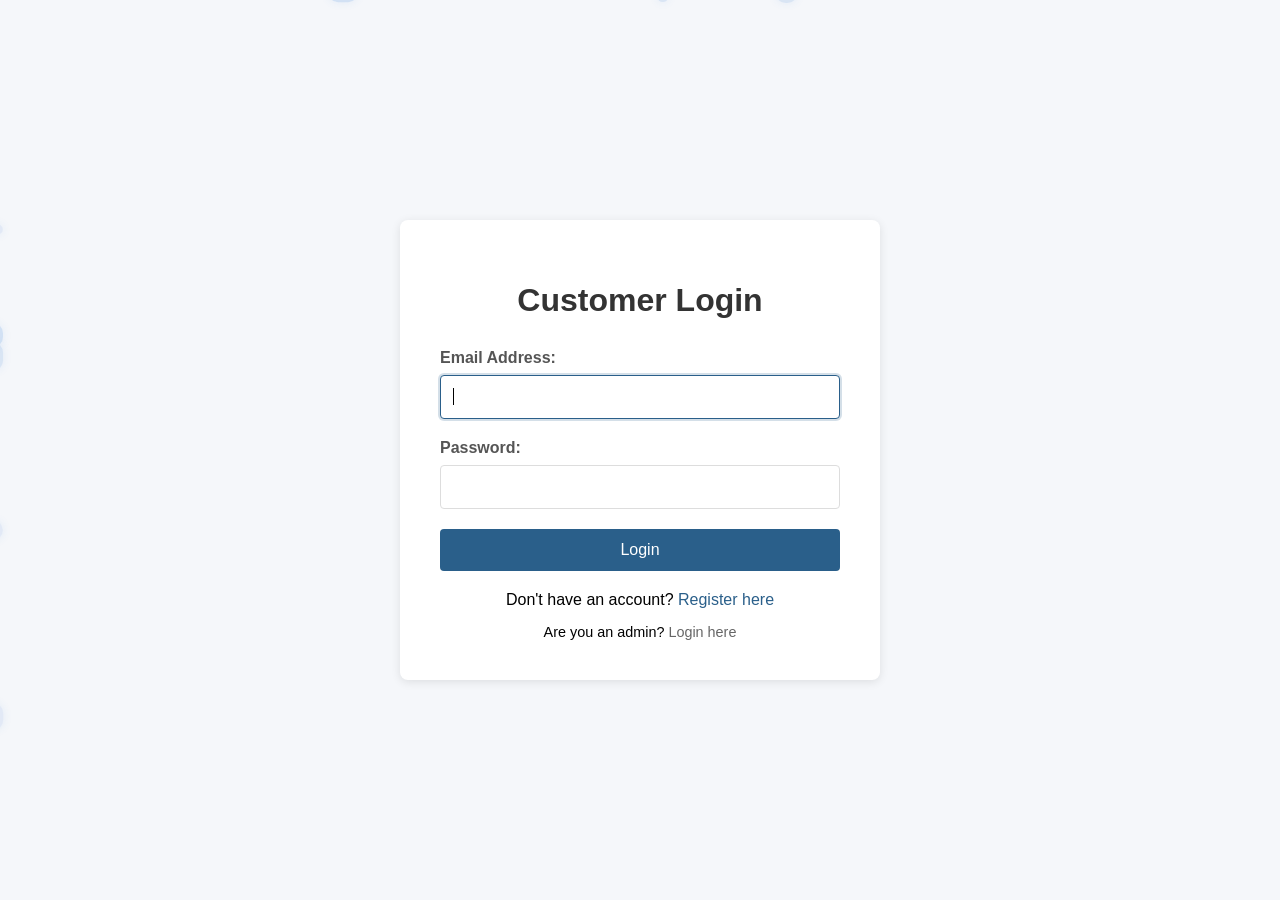
<file: account.html>
<!DOCTYPE html>
<html lang="en">
<head>
  <meta charset="UTF-8">
  <meta name="viewport" content="width=device-width, initial-scale=1.0">
  <title>My Account - Damodar Traders</title>
  <link rel="stylesheet" href="https://cdnjs.cloudflare.com/ajax/libs/font-awesome/5.15.4/css/all.min.css">
  <link rel="stylesheet" href="style1.css">
  <style>
    .account-container {
      max-width: 800px;
      margin: 50px auto;
      padding: 20px;
      background: #fff;
      border-radius: 8px;
      box-shadow: 0 0 10px rgba(0,0,0,0.1);
    }
    .account-header {
      display: flex;
      justify-content: space-between;
      align-items: center;
      margin-bottom: 20px;
      padding-bottom: 10px;
      border-bottom: 1px solid #eee;
    }
    .account-tabs {
      display: flex;
      margin-bottom: 20px;
      border-bottom: 1px solid #eee;
    }
    .account-tab {
      padding: 10px 20px;
      background: none;
      border: none;
      border-bottom: 3px solid transparent;
      cursor: pointer;
      font-size: 1rem;
      color: #666;
    }
    .account-tab.active {
      border-bottom-color: #2a5f8a;
      color: #2a5f8a;
      font-weight: 500;
    }
    .account-content {
      padding: 20px 0;
    }
    .account-details {
      margin-bottom: 30px;
    }
    .account-details h3 {
      margin-bottom: 15px;
      color: #333;
    }
    .detail-row {
      display: flex;
      margin-bottom: 10px;
      padding: 10px;
      background: #f9f9f9;
      border-radius: 4px;
    }
    .detail-label {
      width: 150px;
      font-weight: 500;
    }
    .detail-value {
      flex: 1;
    }
    .logout-btn {
      padding: 8px 15px;
      background: #e74c3c;
      color: white;
      border: none;
      border-radius: 4px;
      cursor: pointer;
    }
    .logout-btn:hover {
      background: #c0392b;
    }
    .edit-btn {
      padding: 8px 15px;
      background: #2a5f8a;
      color: white;
      border: none;
      border-radius: 4px;
      cursor: pointer;
      margin-left: 10px;
    }
    .edit-btn:hover {
      background: #1d4567;
    }
    .inquiry-list {
      margin-top: 20px;
    }
    .inquiry-item {
      border: 1px solid #eee;
      border-radius: 4px;
      padding: 15px;
      margin-bottom: 15px;
      background: #f9f9f9;
    }
    .inquiry-header {
      display: flex;
      justify-content: space-between;
      margin-bottom: 10px;
    }
    .inquiry-date {
      color: #666;
      font-size: 0.9rem;
    }
    .inquiry-subject {
      font-weight: 500;
      color: #2a5f8a;
    }
    .inquiry-status {
      display: inline-block;
      padding: 3px 8px;
      border-radius: 12px;
      font-size: 0.8rem;
      font-weight: 500;
    }
    .status-new {
      background: #ffebee;
      color: #c62828;
    }
    .status-pending {
      background: #fff3e0;
      color: #ef6c00;
    }
    .status-completed {
      background: #e8f5e9;
      color: #2e7d32;
    }
    .no-inquiries {
      text-align: center;
      padding: 40px;
      color: #666;
    }
    .edit-form {
      display: none;
      margin-top: 20px;
      padding: 20px;
      background: #f9f9f9;
      border-radius: 4px;
    }
    .form-group {
      margin-bottom: 15px;
    }
    .form-group label {
      display: block;
      margin-bottom: 5px;
      font-weight: 500;
    }
    .form-group input {
      width: 100%;
      padding: 8px;
      border: 1px solid #ddd;
      border-radius: 4px;
    }
    .form-actions {
      display: flex;
      gap: 10px;
      margin-top: 20px;
    }
  </style>
</head>
<body>
  <!-- Navigation -->
  <nav>
    <a href="index.html">
      <img src="./Create_a_logo_concep-removebg-preview.png" alt="Damodar Traders Logo">
    </a>
    
    <button class="mobile-menu-btn" id="mobileMenuBtn">
      <i class="fas fa-bars"></i>
    </button>
    
    <div class="nav-overlay" id="navOverlay"></div>
    
    <ul id="navMenu">
      <li><a href="index.html">Home</a></li>
      <li class="nav-product">
        <a href="categories.html">Product</a>
        <svg width="24" height="24" viewBox="0 0 24 24" fill="none" xmlns="http://www.w3.org/2000/svg">
          <path
            d="M18.2197 8.546L12.2531 14.5126C12.1555 14.6102 11.9972 14.6102 11.8996 14.5126L6.02767 8.64067C5.73477 8.34778 5.2599 8.34778 4.96701 8.64067C4.67411 8.93357 4.67411 9.40844 4.96701 9.70133L10.8389 15.5732C11.5223 16.2566 12.6304 16.2566 13.3138 15.5732L19.2803 9.60666C19.5732 9.31377 19.5732 8.8389 19.2803 8.546C18.9874 8.25311 18.5126 8.25311 18.2197 8.546Z"
            fill="currentColor"></path>
        </svg>
        <div class="product-dropdown">
          <a href="categories.html">All Categories</a>
          <a href="products.html?category=pipes">Pipes</a>
          <a href="products.html?category=fittings">Fittings</a>
          <a href="products.html?category=valves">Valves</a>
          <a href="products.html?category=other">Other Products</a>
        </div>
      </li>
      <li><a href="about.html">About Us</a></li>
      <li><a href="contact.html">Contact us</a></li>
      <li><a href="account.html" id="accountLink">My Account</a></li>
    </ul>
    
    <div class="btn">
      <button class="btn1" onclick="window.location.href='index.html'">Home</button>
    </div>
  </nav>

  <hr class="line">

  <div class="account-container">
    <div class="account-header">
      <h2>My Account</h2>
      <button class="logout-btn" id="logoutBtn">Logout</button>
    </div>
    
    <div class="account-tabs">
      <button class="account-tab active" onclick="showAccountTab('profile')">Profile</button>
      <button class="account-tab" onclick="showAccountTab('inquiries')">My Inquiries</button>
    </div>
    
    <div class="account-content">
      <!-- Profile Tab -->
      <div id="profileTab" class="account-tab-content">
        <div class="account-details">
          <h3>Personal Information</h3>
          <div class="detail-row">
            <div class="detail-label">Name:</div>
            <div class="detail-value" id="userName"></div>
            <button class="edit-btn" onclick="toggleEditForm()">Edit</button>
          </div>
          <div class="detail-row">
            <div class="detail-label">Email:</div>
            <div class="detail-value" id="userEmail"></div>
          </div>
          <div class="detail-row">
            <div class="detail-label">Phone:</div>
            <div class="detail-value" id="userPhone"></div>
          </div>
          <div class="detail-row">
            <div class="detail-label">Account Created:</div>
            <div class="detail-value" id="userCreated"></div>
          </div>
        </div>
        
        <!-- Edit Form -->
        <div id="editForm" class="edit-form">
          <h3>Edit Profile</h3>
          <form id="profileForm">
            <div class="form-group">
              <label for="editName">Name:</label>
              <input type="text" id="editName" name="name" required>
            </div>
            <div class="form-group">
              <label for="editPhone">Phone:</label>
              <input type="tel" id="editPhone" name="phone">
            </div>
            <div class="form-group">
              <label for="editPassword">New Password (leave blank to keep current):</label>
              <input type="password" id="editPassword" name="password">
            </div>
            <div class="form-actions">
              <button type="submit" class="edit-btn">Save Changes</button>
              <button type="button" class="logout-btn" onclick="toggleEditForm()">Cancel</button>
            </div>
          </form>
        </div>
      </div>
      
      <!-- Inquiries Tab -->
      <div id="inquiriesTab" class="account-tab-content" style="display: none;">
        <h3>My Inquiries</h3>
        <div id="inquiriesList" class="inquiry-list">
          <!-- Inquiries will be loaded here -->
        </div>
      </div>
    </div>
  </div>

  <script>
    const API_BASE_URL = 'https://dttt-5.onrender.com/api';
    
    // Mobile menu toggle
    const mobileMenuBtn = document.getElementById('mobileMenuBtn');
    const navMenu = document.getElementById('navMenu');
    const navOverlay = document.getElementById('navOverlay');

    mobileMenuBtn.addEventListener('click', () => {
      navMenu.classList.toggle('active');
      navOverlay.classList.toggle('active');
    });

    navOverlay.addEventListener('click', () => {
      navMenu.classList.remove('active');
      navOverlay.classList.remove('active');
    });

    // Toggle product dropdown on mobile
    const navProducts = document.querySelectorAll('.nav-product');
    navProducts.forEach(item => {
      item.addEventListener('click', (e) => {
        if (window.innerWidth <= 768) {
          e.preventDefault();
          item.classList.toggle('active');
        }
      });
    });

    // Tab switching
    function showAccountTab(tabName) {
      // Hide all tabs
      document.getElementById('profileTab').style.display = 'none';
      document.getElementById('inquiriesTab').style.display = 'none';
      
      // Show selected tab
      document.getElementById(tabName + 'Tab').style.display = 'block';
      
      // Update active tab button
      document.querySelectorAll('.account-tab').forEach(tab => {
        tab.classList.remove('active');
      });
      event.target.classList.add('active');
      
      // Load data for selected tab
      if (tabName === 'inquiries') {
        loadUserInquiries();
      }
    }

    // Toggle edit form
    function toggleEditForm() {
      const editForm = document.getElementById('editForm');
      editForm.style.display = editForm.style.display === 'none' ? 'block' : 'none';
    }

    // Load user profile
    async function loadUserProfile() {
      try {
        const response = await fetch(`${API_BASE_URL}/auth/status`);
        const data = await response.json();
        
        if (!data.authenticated) {
          window.location.href = 'login.html?type=user&redirect=account.html';
          return;
        }
        
        // Display user info
        document.getElementById('userName').textContent = data.user.name;
        document.getElementById('userEmail').textContent = data.user.email;
        document.getElementById('editName').value = data.user.name;
        
        // Fetch additional user details
        const userResponse = await fetch(`${API_BASE_URL}/users/${data.user.id}`, {
          credentials: 'include'
        });
        
        if (userResponse.ok) {
          const userData = await userResponse.json();
          document.getElementById('userPhone').textContent = userData.phone || 'Not provided';
          document.getElementById('editPhone').value = userData.phone || '';
          
          if (userData.createdAt) {
            const date = new Date(userData.createdAt);
            document.getElementById('userCreated').textContent = date.toLocaleDateString('en-US', {
              year: 'numeric',
              month: 'long',
              day: 'numeric'
            });
          }
        }
      } catch (err) {
        console.error('Error loading account:', err);
        window.location.href = 'login.html?type=user&redirect=account.html';
      }
    }

    // Load user inquiries
    async function loadUserInquiries() {
      try {
        const response = await fetch(`${API_BASE_URL}/user/inquiries`, {
          credentials: 'include'
        });
        
        if (!response.ok) {
          throw new Error('Failed to load inquiries');
        }
        
        const inquiries = await response.json();
        displayUserInquiries(inquiries);
      } catch (err) {
        console.error('Error loading inquiries:', err);
        const inquiriesList = document.getElementById('inquiriesList');
        inquiriesList.innerHTML = '<div class="no-inquiries">Unable to load inquiries. Please try again later.</div>';
      }
    }

    // Display user inquiries
    function displayUserInquiries(inquiries) {
      const container = document.getElementById('inquiriesList');
      
      if (inquiries.length === 0) {
        container.innerHTML = '<div class="no-inquiries">You haven\'t submitted any inquiries yet.</div>';
        return;
      }
      
      container.innerHTML = '';
      
      inquiries.forEach(inquiry => {
        const inquiryItem = document.createElement('div');
        inquiryItem.className = 'inquiry-item';
        
        const date = new Date(inquiry.createdAt).toLocaleDateString('en-US', {
          year: 'numeric',
          month: 'short',
          day: 'numeric',
          hour: '2-digit',
          minute: '2-digit'
        });
        
        const statusClass = `status-${inquiry.status}`;
        const statusText = inquiry.status.charAt(0).toUpperCase() + inquiry.status.slice(1);
        
        inquiryItem.innerHTML = `
          <div class="inquiry-header">
            <div>
              <div class="inquiry-subject">${getSubjectLabel(inquiry.subject)}</div>
              <div class="inquiry-date">${date}</div>
            </div>
            <span class="inquiry-status ${statusClass}">${statusText}</span>
          </div>
          <p>${inquiry.message}</p>
          ${inquiry.reply ? `<div style="margin-top: 10px; padding: 10px; background: #e8f5e9; border-radius: 4px;">
            <strong>Our Response:</strong> ${inquiry.reply}
          </div>` : ''}
        `;
        
        container.appendChild(inquiryItem);
      });
    }

    // Update profile
    document.getElementById('profileForm').addEventListener('submit', async (e) => {
      e.preventDefault();
      
      try {
        const response = await fetch(`${API_BASE_URL}/auth/status`);
        const data = await response.json();
        
        if (!data.authenticated) {
          window.location.href = 'login.html?type=user&redirect=account.html';
          return;
        }
        
        const updateData = {
          name: document.getElementById('editName').value,
          phone: document.getElementById('editPhone').value
        };
        
        const password = document.getElementById('editPassword').value;
        if (password) {
          updateData.password = password;
        }
        
        const updateResponse = await fetch(`${API_BASE_URL}/users/${data.user.id}`, {
          method: 'PUT',
          headers: {
            'Content-Type': 'application/json'
          },
          body: JSON.stringify(updateData),
          credentials: 'include'
        });
        
        if (!updateResponse.ok) {
          throw new Error('Failed to update profile');
        }
        
        alert('Profile updated successfully!');
        toggleEditForm();
        loadUserProfile();
        
      } catch (err) {
        console.error('Error updating profile:', err);
        alert('Error updating profile: ' + err.message);
      }
    });

    // Logout
    document.getElementById('logoutBtn').addEventListener('click', async () => {
      try {
        const response = await fetch(`${API_BASE_URL}/auth/logout`, {
          method: 'POST',
          credentials: 'include'
        });
        
        if (response.ok) {
          window.location.href = 'index.html';
        } else {
          throw new Error('Logout failed');
        }
      } catch (err) {
        console.error('Logout failed:', err);
        alert('Logout failed: ' + err.message);
      }
    });

    // Helper function to get subject label
    function getSubjectLabel(subject) {
      const subjects = {
        'product_inquiry': 'Product Inquiry',
        'quote_request': 'Quote Request',
        'technical_support': 'Technical Support',
        'general_question': 'General Question',
        'complaint': 'Complaint',
        'other': 'Other'
      };
      return subjects[subject] || subject;
    }

    // Initialize
    document.addEventListener('DOMContentLoaded', loadUserProfile);
  </script>
</body>

</html>
</file>
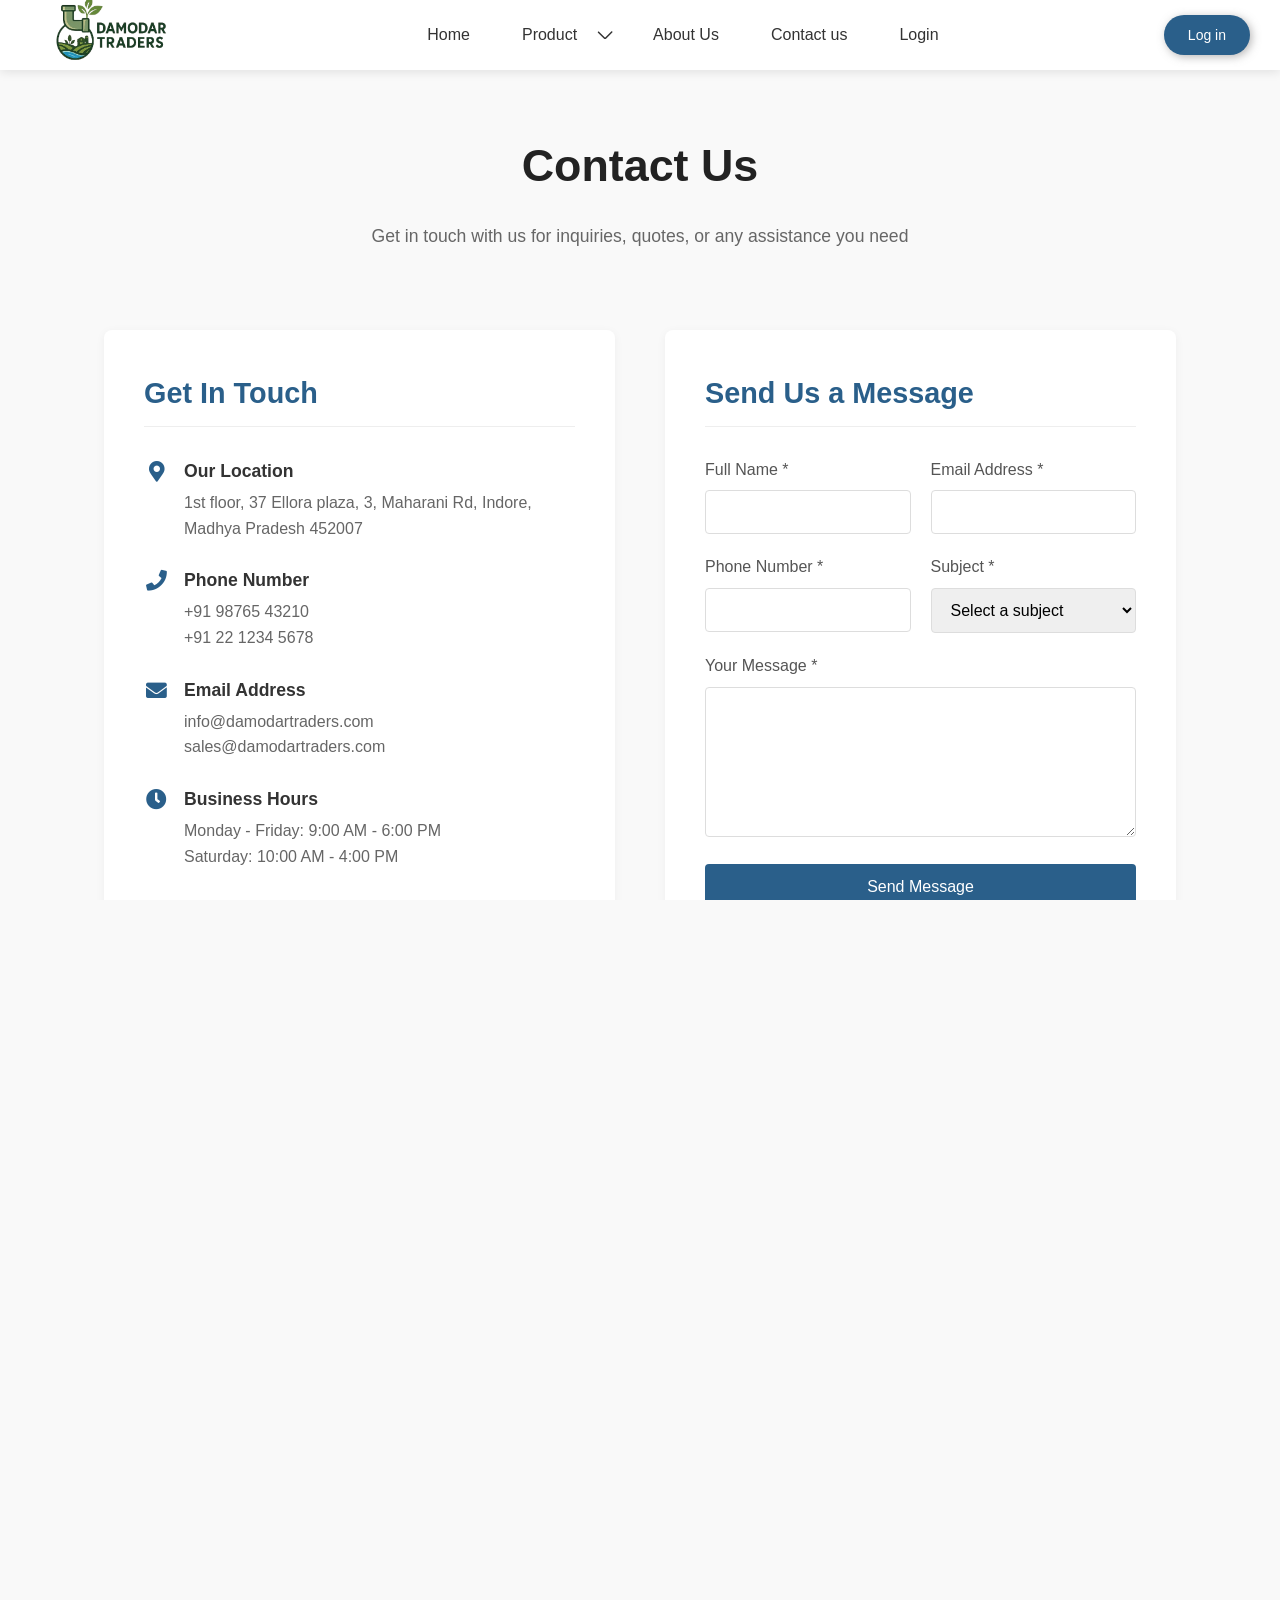
<file: contact.html>
<!DOCTYPE html>
<html lang="en">
<head>
  <meta charset="UTF-8">
  <meta name="viewport" content="width=device-width, initial-scale=1.0">
  <title>Contact Us - Damodar Traders</title>
  <link rel="stylesheet" href="https://cdnjs.cloudflare.com/ajax/libs/font-awesome/5.15.4/css/all.min.css">
  <link rel="stylesheet" href="style1.css">
  <style>
    * {
      margin: 0;
      padding: 0;
      box-sizing: border-box;
    }
    
    body {
      font-family: 'Segoe UI', Tahoma, Geneva, Verdana, sans-serif;
      line-height: 1.6;
      color: #333;
      background-color: #f9f9f9;
    }
    
    .main {
      padding: 0 5%;
      max-width: 1200px;
      margin: 0 auto;
    }
    
    .contact-hero {
      text-align: center;
      padding: 60px 0 40px;
    }
    
    .contact-hero h1 {
      font-size: 2.8rem;
      margin-bottom: 20px;
      color: #222;
    }
    
    .contact-hero p {
      color: #666;
      max-width: 700px;
      margin: 0 auto;
      font-size: 1.1rem;
    }
    
    .contact-container {
      display: grid;
      grid-template-columns: 1fr 1fr;
      gap: 50px;
      padding: 40px 0;
    }
    
    .contact-info {
      background: white;
      padding: 40px;
      border-radius: 8px;
      box-shadow: 0 2px 10px rgba(0,0,0,0.05);
    }
    
    .contact-info h2 {
      font-size: 1.8rem;
      color: #2a5f8a;
      margin-bottom: 30px;
      padding-bottom: 10px;
      border-bottom: 1px solid #eee;
    }
    
    .contact-details {
      margin-bottom: 40px;
    }
    
    .contact-item {
      display: flex;
      align-items: flex-start;
      margin-bottom: 25px;
    }
    
    .contact-item i {
      font-size: 1.3rem;
      color: #2a5f8a;
      margin-right: 15px;
      margin-top: 5px;
      min-width: 25px;
    }
    
    .contact-item h4 {
      font-size: 1.1rem;
      margin-bottom: 5px;
      color: #333;
    }
    
    .contact-item p {
      color: #666;
      line-height: 1.6;
    }
    
    .business-hours {
      background: #f8f9fa;
      padding: 25px;
      border-radius: 8px;
      margin-top: 30px;
    }
    
    .business-hours h3 {
      font-size: 1.3rem;
      margin-bottom: 20px;
      color: #2a5f8a;
    }
    
    .hours-list {
      list-style: none;
    }
    
    .hours-list li {
      display: flex;
      justify-content: space-between;
      padding: 8px 0;
      border-bottom: 1px solid #eee;
    }
    
    .hours-list li:last-child {
      border-bottom: none;
    }
    
    .hours-list .day {
      font-weight: 500;
    }
    
    .hours-list .time {
      color: #666;
    }
    
    .contact-form-container {
      background: white;
      padding: 40px;
      border-radius: 8px;
      box-shadow: 0 2px 10px rgba(0,0,0,0.05);
    }
    
    .contact-form-container h2 {
      font-size: 1.8rem;
      color: #2a5f8a;
      margin-bottom: 30px;
      padding-bottom: 10px;
      border-bottom: 1px solid #eee;
    }
    
    .form-group {
      margin-bottom: 20px;
    }
    
    .form-group label {
      display: block;
      margin-bottom: 8px;
      font-weight: 500;
      color: #555;
    }
    
    .form-group input,
    .form-group textarea,
    .form-group select {
      width: 100%;
      padding: 12px 15px;
      border: 1px solid #ddd;
      border-radius: 4px;
      font-size: 1rem;
      font-family: inherit;
      transition: border 0.3s;
      box-sizing: border-box;
    }
    
    .form-group input:focus,
    .form-group textarea:focus,
    .form-group select:focus {
      outline: none;
      border-color: #2a5f8a;
    }
    
    .form-group textarea {
      min-height: 150px;
      resize: vertical;
    }
    
    .form-row {
      display: grid;
      grid-template-columns: 1fr 1fr;
      gap: 20px;
    }
    
    .submit-btn {
      background: #2a5f8a;
      color: white;
      border: none;
      padding: 14px 30px;
      border-radius: 4px;
      font-size: 1rem;
      font-weight: 500;
      cursor: pointer;
      transition: background 0.3s;
      width: 100%;
    }
    
    .submit-btn:hover {
      background: #1d4567;
    }
    
    .submit-btn:disabled {
      background: #ccc;
      cursor: not-allowed;
    }
    
    .message {
      padding: 15px;
      border-radius: 4px;
      margin-top: 20px;
      text-align: center;
      display: none;
    }
    
    .message.success {
      background: #d4edda;
      color: #155724;
      border: 1px solid #c3e6cb;
      display: block;
    }
    
    .message.error {
      background: #f8d7da;
      color: #721c24;
      border: 1px solid #f5c6cb;
      display: block;
    }
    
    .map-container {
      margin-top: 60px;
      border-radius: 8px;
      overflow: hidden;
      box-shadow: 0 2px 10px rgba(0,0,0,0.05);
    }
    
    .map-container iframe {
      width: 100%;
      height: 400px;
      border: none;
    }
    
    @media (max-width: 900px) {
      .contact-container {
        grid-template-columns: 1fr;
        gap: 30px;
      }
      
      .contact-hero h1 {
        font-size: 2.2rem;
      }
    }
    
    @media (max-width: 768px) {
      .contact-info,
      .contact-form-container {
        padding: 25px;
      }
      
      .form-row {
        grid-template-columns: 1fr;
        gap: 0;
      }
      
      .contact-hero h1 {
        font-size: 2rem;
      }
    }
    
    @media (max-width: 480px) {
      .contact-hero h1 {
        font-size: 1.8rem;
      }
      
      .contact-hero p {
        font-size: 1rem;
      }
      
      .map-container iframe {
        height: 300px;
      }
    }
  </style>
</head>
<body>
  <!-- Navigation -->
  <nav>
    <a href="index.html">
      <img src="./Create_a_logo_concep-removebg-preview.png" alt="Damodar Traders Logo">
    </a>
    
    <button class="mobile-menu-btn" id="mobileMenuBtn">
      <i class="fas fa-bars"></i>
    </button>
    
    <div class="nav-overlay" id="navOverlay"></div>
    
    <ul id="navMenu">
      <li><a href="index.html">Home</a></li>
      <li class="nav-product">
        <a href="categories.html">Product</a>
        <svg width="24" height="24" viewBox="0 0 24 24" fill="none" xmlns="http://www.w3.org/2000/svg">
          <path
            d="M18.2197 8.546L12.2531 14.5126C12.1555 14.6102 11.9972 14.6102 11.8996 14.5126L6.02767 8.64067C5.73477 8.34778 5.2599 8.34778 4.96701 8.64067C4.67411 8.93357 4.67411 9.40844 4.96701 9.70133L10.8389 15.5732C11.5223 16.2566 12.6304 16.2566 13.3138 15.5732L19.2803 9.60666C19.5732 9.31377 19.5732 8.8389 19.2803 8.546C18.9874 8.25311 18.5126 8.25311 18.2197 8.546Z"
            fill="currentColor"></path>
        </svg>
        <div class="product-dropdown">
          <a href="categories.html">All Categories</a>
          <a href="products.html?category=pipes">Pipes</a>
          <a href="products.html?category=fittings">Fittings</a>
          <a href="products.html?category=valves">Valves</a>
          <a href="products.html?category=other">Other Products</a>
        </div>
      </li>
      <li><a href="about.html">About Us</a></li>
      <li><a href="contact.html">Contact us</a></li>
      <li><a href="login.html?type=user" id="authLink">Login</a></li>
    </ul>
    
    <div class="btn">
      <button class="btn1" id="authButton">Log in</button>
      <button class="btn1" id="registerButton" style="display: none;">Register</button>
    </div>
  </nav>

  <hr class="line">

  <div class="main">
    <div class="contact-hero">
      <h1>Contact Us</h1>
      <p>Get in touch with us for inquiries, quotes, or any assistance you need</p>
    </div>

    <div class="contact-container">
      <div class="contact-info">
        <h2>Get In Touch</h2>
        
        <div class="contact-details">
          <div class="contact-item">
            <i class="fas fa-map-marker-alt"></i>
            <div>
              <h4>Our Location</h4>
              <p>1st floor, 37 Ellora plaza, 3, Maharani Rd, Indore, Madhya Pradesh 452007</p>
            </div>
          </div>
          
          <div class="contact-item">
            <i class="fas fa-phone"></i>
            <div>
              <h4>Phone Number</h4>
              <p>+91 98765 43210<br>+91 22 1234 5678</p>
            </div>
          </div>
          
          <div class="contact-item">
            <i class="fas fa-envelope"></i>
            <div>
              <h4>Email Address</h4>
              <p>info@damodartraders.com<br>sales@damodartraders.com</p>
            </div>
          </div>
          
          <div class="contact-item">
            <i class="fas fa-clock"></i>
            <div>
              <h4>Business Hours</h4>
              <p>Monday - Friday: 9:00 AM - 6:00 PM<br>Saturday: 10:00 AM - 4:00 PM</p>
            </div>
          </div>
        </div>
        
        <div class="business-hours">
          <h3>Detailed Business Hours</h3>
          <ul class="hours-list">
            <li><span class="day">Monday</span><span class="time">9:00 AM - 6:00 PM</span></li>
            <li><span class="day">Tuesday</span><span class="time">9:00 AM - 6:00 PM</span></li>
            <li><span class="day">Wednesday</span><span class="time">9:00 AM - 6:00 PM</span></li>
            <li><span class="day">Thursday</span><span class="time">9:00 AM - 6:00 PM</span></li>
            <li><span class="day">Friday</span><span class="time">9:00 AM - 6:00 PM</span></li>
            <li><span class="day">Saturday</span><span class="time">10:00 AM - 4:00 PM</span></li>
            <li><span class="day">Sunday</span><span class="time">Closed</span></li>
          </ul>
        </div>
      </div>
      
      <div class="contact-form-container">
        <h2>Send Us a Message</h2>
        <form id="contactForm">
          <div class="form-row">
            <div class="form-group">
              <label for="name">Full Name *</label>
              <input type="text" id="name" name="name" required>
            </div>
            
            <div class="form-group">
              <label for="email">Email Address *</label>
              <input type="email" id="email" name="email" required>
            </div>
          </div>
          
          <div class="form-row">
            <div class="form-group">
              <label for="phone">Phone Number *</label>
              <input type="tel" id="phone" name="phone" required>
            </div>
            
            <div class="form-group">
              <label for="subject">Subject *</label>
              <select id="subject" name="subject" required>
                <option value="">Select a subject</option>
                <option value="product_inquiry">Product Inquiry</option>
                <option value="quote_request">Quote Request</option>
                <option value="technical_support">Technical Support</option>
                <option value="general_question">General Question</option>
                <option value="complaint">Complaint</option>
                <option value="other">Other</option>
              </select>
            </div>
          </div>
          
          <div class="form-group">
            <label for="message">Your Message *</label>
            <textarea id="message" name="message" required></textarea>
          </div>
          
          <button type="submit" class="submit-btn" id="submitBtn">Send Message</button>
          
          <div id="messageContainer" class="message"></div>
        </form>
      </div>
    </div>
    
    <div class="map-container">
      <iframe src="https://www.google.com/maps/embed?pb=!1m18!1m12!1m3!1d3679.223583988378!2d75.8641808!3d22.7167381!2m3!1f0!2f0!3f0!3m2!1i1024!2i768!4f13.1!3m3!1m2!1s0x3962fd11bc280595%3A0xffd5a99f38fa3a02!2sDamodar%20Traders!5e0!3m2!1sen!2sin!4v1646812345678!5m2!1sen!2sin" allowfullscreen="" loading="lazy"></iframe>
    </div>
  </div>

  <script>
    const API_BASE_URL = 'https://dttt-5.onrender.com/api';
    
    // Mobile menu toggle
    const mobileMenuBtn = document.getElementById('mobileMenuBtn');
    const navMenu = document.getElementById('navMenu');
    const navOverlay = document.getElementById('navOverlay');

    mobileMenuBtn.addEventListener('click', () => {
      navMenu.classList.toggle('active');
      navOverlay.classList.toggle('active');
    });

    navOverlay.addEventListener('click', () => {
      navMenu.classList.remove('active');
      navOverlay.classList.remove('active');
    });

    // Toggle product dropdown on mobile
    const navProducts = document.querySelectorAll('.nav-product');
    navProducts.forEach(item => {
      item.addEventListener('click', (e) => {
        if (window.innerWidth <= 768) {
          e.preventDefault();
          item.classList.toggle('active');
        }
      });
    });

    // Check user authentication status
    async function checkAuthStatus() {
      try {
        const response = await fetch(`${API_BASE_URL}/auth/status`);
        const data = await response.json();
        
        const authButton = document.getElementById('authButton');
        const registerButton = document.getElementById('registerButton');
        const authLink = document.getElementById('authLink');
        
        if (data.authenticated) {
          authButton.textContent = 'My Account';
          authButton.onclick = () => window.location.href = 'account.html';
          authLink.textContent = 'My Account';
          authLink.href = 'account.html';
          registerButton.style.display = 'none';
        } else {
          authButton.textContent = 'Log in';
          authButton.onclick = () => window.location.href = 'login.html?type=user';
          authLink.textContent = 'Login';
          authLink.href = 'login.html?type=user';
          registerButton.style.display = 'inline-block';
          registerButton.onclick = () => window.location.href = 'register.html';
        }
      } catch (err) {
        console.error('Auth check failed:', err);
      }
    }

    // Contact form submission
    document.getElementById('contactForm').addEventListener('submit', async function(e) {
      e.preventDefault();
      
      const submitBtn = document.getElementById('submitBtn');
      const messageContainer = document.getElementById('messageContainer');
      const formData = new FormData(this);
      
      // Disable submit button and show loading
      submitBtn.disabled = true;
      submitBtn.textContent = 'Sending...';
      messageContainer.className = 'message';
      messageContainer.textContent = '';
      messageContainer.style.display = 'none';
      
      try {
        // Get user ID if logged in
        let userId = null;
        try {
          const authResponse = await fetch(`${API_BASE_URL}/auth/status`);
          const authData = await authResponse.json();
          if (authData.authenticated) {
            userId = authData.user.id;
          }
        } catch (authErr) {
          console.log('Not logged in or auth check failed');
        }
        
        const response = await fetch(`${API_BASE_URL}/inquiries`, {
          method: 'POST',
          headers: {
            'Content-Type': 'application/json'
          },
          body: JSON.stringify({
            name: formData.get('name'),
            email: formData.get('email'),
            phone: formData.get('phone'),
            subject: formData.get('subject'),
            message: formData.get('message'),
            userId: userId,
            createdAt: new Date().toISOString()
          })
        });
        
        if (response.ok) {
          messageContainer.className = 'message success';
          messageContainer.textContent = 'Thank you! Your message has been sent successfully. We will get back to you soon.';
          messageContainer.style.display = 'block';
          document.getElementById('contactForm').reset();
          
          // Scroll to message
          messageContainer.scrollIntoView({ behavior: 'smooth' });
        } else {
          const errorData = await response.json();
          throw new Error(errorData.error || 'Failed to send message');
        }
      } catch (error) {
        messageContainer.className = 'message error';
        messageContainer.textContent = `Error: ${error.message}. Please try again or contact us directly.`;
        messageContainer.style.display = 'block';
        
        // Scroll to message
        messageContainer.scrollIntoView({ behavior: 'smooth' });
      } finally {
        submitBtn.disabled = false;
        submitBtn.textContent = 'Send Message';
      }
    });
    
    // Call on page load
    document.addEventListener('DOMContentLoaded', checkAuthStatus);
  </script>
</body>

</html>
</file>
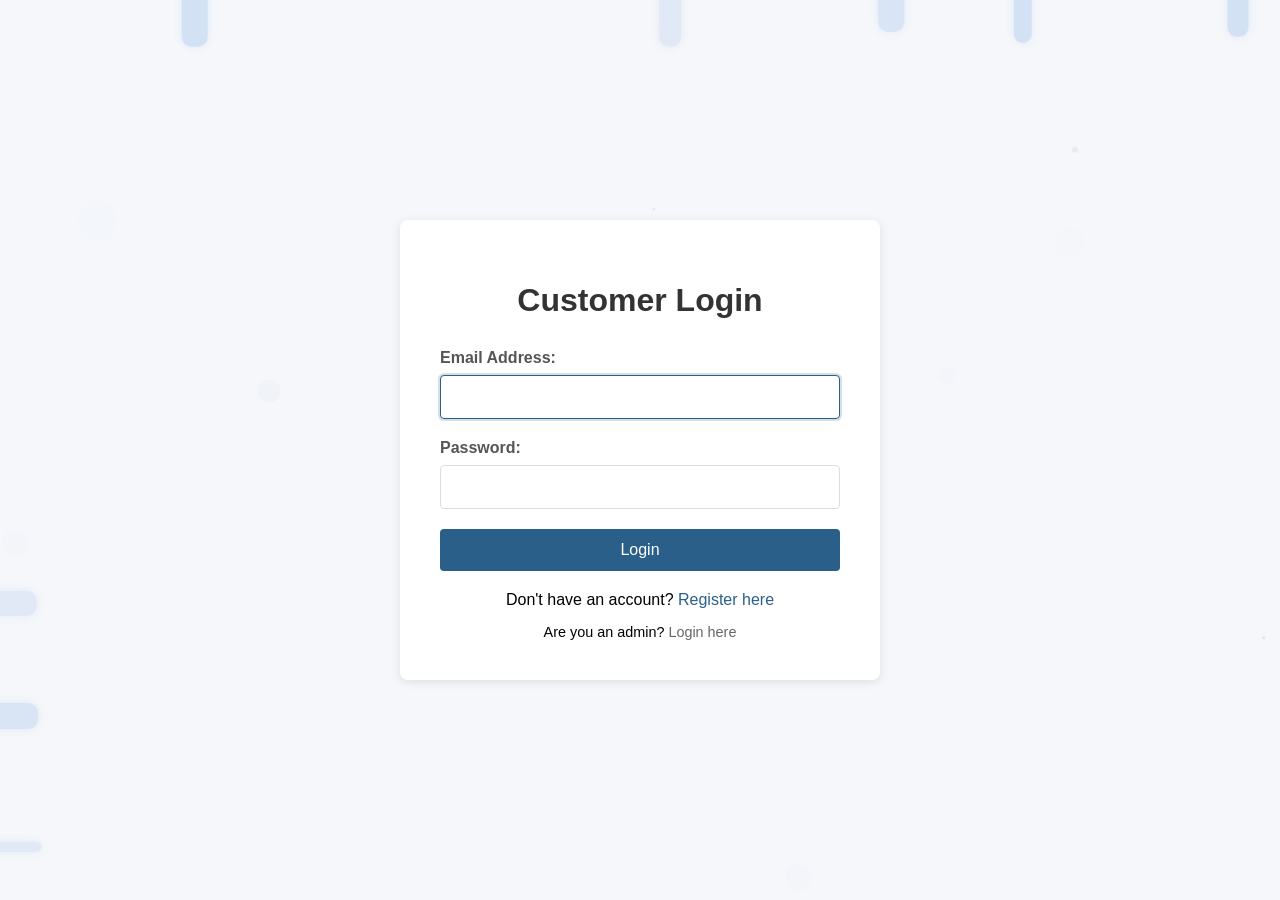
<file: login.html>
<!DOCTYPE html>
<html lang="en">
<head>
  <meta charset="UTF-8">
  <meta name="viewport" content="width=device-width, initial-scale=1.0">
  <title>Login - Damodar Traders</title>
  <style>
    body {
      font-family: Arial, sans-serif;
      background-color: #f5f5f5;
      display: flex;
      justify-content: center;
      align-items: center;
      height: 100vh;
      margin: 0;
      position: relative;
      overflow: hidden;
    }
    
    .login-container {
      background: white;
      padding: 40px;
      border-radius: 8px;
      box-shadow: 0 2px 10px rgba(0,0,0,0.1);
      width: 100%;
      max-width: 400px;
      z-index: 10;
      position: relative;
    }
    
    h1 {
      color: #333;
      text-align: center;
      margin-bottom: 30px;
    }
    
    .form-group {
      margin-bottom: 20px;
    }
    
    .form-group label {
      display: block;
      margin-bottom: 8px;
      font-weight: bold;
      color: #555;
    }
    
    .form-group input {
      width: 100%;
      padding: 12px;
      border: 1px solid #ddd;
      border-radius: 4px;
      font-size: 1rem;
      box-sizing: border-box;
    }
    
    .form-group input:focus {
      outline: none;
      border-color: #2a5f8a;
      box-shadow: 0 0 0 2px rgba(42, 95, 138, 0.2);
    }
    
    button {
      width: 100%;
      padding: 12px;
      background: #2a5f8a;
      color: white;
      border: none;
      border-radius: 4px;
      font-size: 1rem;
      cursor: pointer;
      transition: background 0.2s;
    }
    
    button:hover {
      background: #1d4567;
    }
    
    .error {
      color: #ff4444;
      margin-top: 10px;
      text-align: center;
      font-size: 0.9rem;
    }
    
    .loading {
      display: inline-block;
      width: 20px;
      height: 20px;
      border: 3px solid rgba(255,255,255,.3);
      border-radius: 50%;
      border-top-color: #fff;
      animation: spin 1s ease-in-out infinite;
      margin-left: 10px;
    }
    
    .register-link {
      text-align: center;
      margin-top: 20px;
    }
    
    .register-link a {
      color: #2a5f8a;
      text-decoration: none;
    }
    
    .register-link a:hover {
      text-decoration: underline;
    }
    
    .admin-link {
      text-align: center;
      margin-top: 15px;
      font-size: 0.9rem;
    }
    
    .admin-link a {
      color: #666;
      text-decoration: none;
    }
    
    .admin-link a:hover {
      text-decoration: underline;
      color: #2a5f8a;
    }
    
    /* Industrial Background Styles */
    .industrial-background {
      position: fixed;
      top: 0;
      left: 0;
      width: 100%;
      height: 100%;
      z-index: -1;
      overflow: hidden;
      background: #f5f7fa;
    }

    .pipe {
      position: absolute;
      background: rgba(58, 123, 213, 0.1);
      border-radius: 10px;
      box-shadow: 0 0 10px rgba(58, 123, 213, 0.1);
    }

    .pipe-connector {
      position: absolute;
      background: rgba(58, 123, 213, 0.15);
      border-radius: 50%;
    }

    .particle {
      position: absolute;
      background: rgba(58, 123, 213, 0.2);
      border-radius: 50%;
    }
    
    @keyframes spin {
      to { transform: rotate(360deg); }
    }
  </style>
</head>
<body>
  <!-- Industrial Background Container -->
  <div class="industrial-background">
    <div class="pipes-container"></div>
    <div class="particles-container"></div>
  </div>
  
  <div class="login-container">
    <h1>Customer Login</h1>
    
    <form id="loginForm">
      <div class="form-group">
        <label for="email">Email Address:</label>
        <input type="email" id="email" name="email" required autofocus>
      </div>
      
      <div class="form-group">
        <label for="password">Password:</label>
        <input type="password" id="password" name="password" required>
      </div>
      
      <button type="submit" id="loginBtn">Login</button>
      <div id="errorMsg" class="error"></div>
    </form>
    
    <div class="register-link">
      Don't have an account? <a href="register.html">Register here</a>
    </div>
    
    <div class="admin-link">
      Are you an admin? <a href="admin-login.html">Login here</a>
    </div>
  </div>

  <script src="https://cdnjs.cloudflare.com/ajax/libs/gsap/3.12.2/gsap.min.js"></script>
  <script>
    const API_BASE_URL = 'https://dttt-5.onrender.com/api';
    
    // Industrial Pipe Background Animation
    function createIndustrialBackground() {
      const pipesContainer = document.querySelector('.pipes-container');
      const particlesContainer = document.querySelector('.particles-container');
      const colors = ['rgba(58, 123, 213, 0.1)', 'rgba(65, 131, 215, 0.15)', 'rgba(72, 139, 217, 0.2)'];
      
      // Create horizontal pipes
      for (let i = 0; i < 8; i++) {
        const pipe = document.createElement('div');
        pipe.className = 'pipe';
        pipesContainer.appendChild(pipe);
        
        const isVertical = Math.random() > 0.5;
        const duration = gsap.utils.random(30, 50);
        const size = gsap.utils.random(10, 30);
        const length = gsap.utils.random(200, 400);
        
        gsap.set(pipe, {
          width: isVertical ? `${size}px` : `${length}px`,
          height: isVertical ? `${length}px` : `${size}px`,
          background: colors[Math.floor(Math.random() * colors.length)],
          x: isVertical ? gsap.utils.random(0, window.innerWidth) : -length,
          y: isVertical ? -length : gsap.utils.random(0, window.innerHeight)
        });
        
        gsap.to(pipe, {
          x: isVertical ? gsap.utils.random(0, window.innerWidth) : window.innerWidth + length,
          y: isVertical ? window.innerHeight + length : gsap.utils.random(0, window.innerHeight),
          duration: duration,
          ease: "none",
          repeat: -1
        });
      }
      
      // Create pipe connectors
      for (let i = 0; i < 15; i++) {
        const connector = document.createElement('div');
        connector.className = 'pipe-connector';
        pipesContainer.appendChild(connector);
        
        const size = gsap.utils.random(15, 40);
        
        gsap.set(connector, {
          width: `${size}px`,
          height: `${size}px`,
          x: gsap.utils.random(0, window.innerWidth),
          y: gsap.utils.random(0, window.innerHeight),
          opacity: 0
        });
        
        gsap.to(connector, {
          opacity: 0.3,
          duration: gsap.utils.random(3, 6),
          yoyo: true,
          repeat: -1,
          delay: gsap.utils.random(0, 5)
        });
      }
      
      // Create floating particles (weld sparks)
      for (let i = 0; i < 20; i++) {
        const particle = document.createElement('div');
        particle.className = 'particle';
        particlesContainer.appendChild(particle);
        
        const size = gsap.utils.random(2, 6);
        
        gsap.set(particle, {
          width: `${size}px`,
          height: `${size}px`,
          x: gsap.utils.random(0, window.innerWidth),
          y: gsap.utils.random(0, window.innerHeight),
          opacity: 0
        });
        
        // Spark animation
        const tl = gsap.timeline({ repeat: -1, delay: gsap.utils.random(0, 5) });
        tl.to(particle, {
          opacity: 0.8,
          duration: 0.3,
          ease: "power1.out"
        })
        .to(particle, {
          x: "+=50",
          y: "+=50",
          duration: 0.8,
          ease: "power1.inOut"
        })
        .to(particle, {
          opacity: 0,
          duration: 0.3,
          ease: "power1.in"
        });
      }
    }
    
    async function checkAuthStatus() {
      try {
        // Check if already logged in as user
        const userResponse = await fetch(`${API_BASE_URL}/auth/status`, {
          credentials: 'include'
        });
        if (userResponse.ok) {
          const userData = await userResponse.json();
          if (userData.authenticated) {
            window.location.href = 'account.html';
            return;
          }
        }
      } catch (error) {
        console.error('Auth check error:', error);
      }
    }
    
    document.getElementById('loginForm').addEventListener('submit', async (e) => {
      e.preventDefault();
      
      const loginBtn = document.getElementById('loginBtn');
      const errorMsg = document.getElementById('errorMsg');
      errorMsg.textContent = '';
      
      const email = document.getElementById('email').value.trim();
      const password = document.getElementById('password').value;
      
      // Validation
      if (!email) {
        errorMsg.textContent = 'Email is required';
        document.getElementById('email').focus();
        return;
      }
      
      const emailRegex = /^[^\s@]+@[^\s@]+\.[^\s@]+$/;
      if (!emailRegex.test(email)) {
        errorMsg.textContent = 'Please enter a valid email address';
        document.getElementById('email').focus();
        return;
      }
      
      if (!password) {
        errorMsg.textContent = 'Password is required';
        document.getElementById('password').focus();
        return;
      }
      
      loginBtn.disabled = true;
      loginBtn.innerHTML = 'Logging in... <span class="loading"></span>';
      
      try {
        const response = await fetch(`${API_BASE_URL}/auth/login`, {
          method: 'POST',
          headers: {
            'Content-Type': 'application/json'
          },
          body: JSON.stringify({ email, password }),
          credentials: 'include'
        });
        
        if (!response.ok) {
          const errorData = await response.json();
          throw new Error(errorData.error || 'Login failed');
        }
        
        const data = await response.json();
        
        // Redirect to account page
        window.location.href = 'account.html';
      } catch (error) {
        console.error('Login error:', error);
        errorMsg.textContent = error.message;
      } finally {
        loginBtn.disabled = false;
        loginBtn.textContent = 'Login';
      }
    });
    
    // Initialize
    checkAuthStatus();
    createIndustrialBackground();
    
    // Make background responsive to window resize
    window.addEventListener('resize', () => {
      if (document.querySelector('.pipes-container')) {
        document.querySelector('.pipes-container').innerHTML = '';
        document.querySelector('.particles-container').innerHTML = '';
        createIndustrialBackground();
      }
    });
  </script>
</body>
</html>
</file>
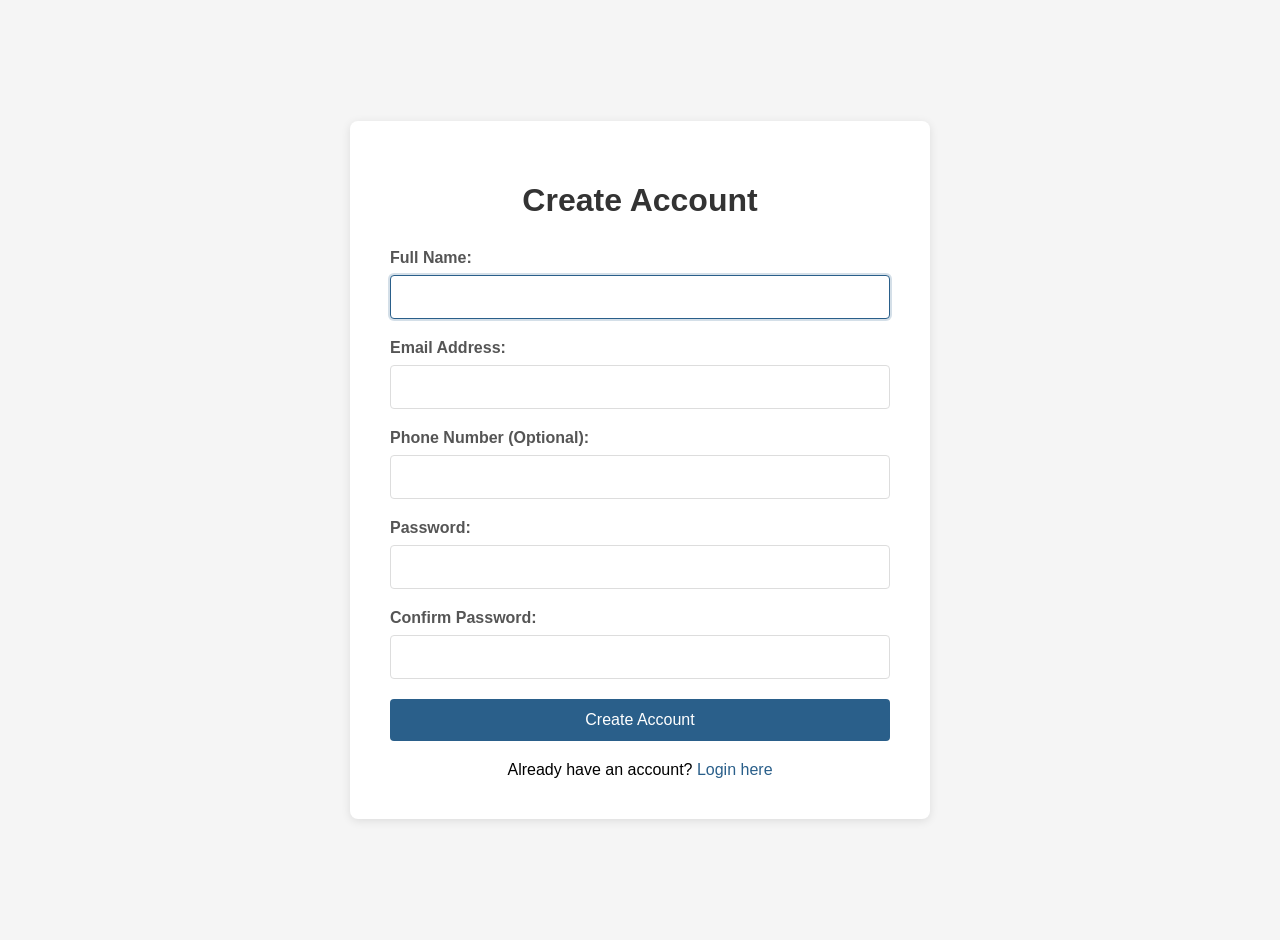
<file: register.html>
<!DOCTYPE html>
<html lang="en">
<head>
  <meta charset="UTF-8">
  <meta name="viewport" content="width=device-width, initial-scale=1.0">
  <title>Register - Damodar Traders</title>
  <style>
    body {
      font-family: Arial, sans-serif;
      background-color: #f5f5f5;
      display: flex;
      justify-content: center;
      align-items: center;
      min-height: 100vh;
      margin: 0;
      padding: 20px;
    }
    
    .register-container {
      background: white;
      padding: 40px;
      border-radius: 8px;
      box-shadow: 0 2px 10px rgba(0,0,0,0.1);
      width: 100%;
      max-width: 500px;
    }
    
    h1 {
      color: #333;
      text-align: center;
      margin-bottom: 30px;
    }
    
    .form-group {
      margin-bottom: 20px;
    }
    
    .form-group label {
      display: block;
      margin-bottom: 8px;
      font-weight: bold;
      color: #555;
    }
    
    .form-group input {
      width: 100%;
      padding: 12px;
      border: 1px solid #ddd;
      border-radius: 4px;
      font-size: 1rem;
      box-sizing: border-box;
    }
    
    .form-group input:focus {
      outline: none;
      border-color: #2a5f8a;
      box-shadow: 0 0 0 2px rgba(42, 95, 138, 0.2);
    }
    
    button {
      width: 100%;
      padding: 12px;
      background: #2a5f8a;
      color: white;
      border: none;
      border-radius: 4px;
      font-size: 1rem;
      cursor: pointer;
      transition: background 0.2s;
    }
    
    button:hover {
      background: #1d4567;
    }
    
    .error {
      color: #ff4444;
      margin-top: 10px;
      text-align: center;
      font-size: 0.9rem;
    }
    
    .success {
      color: #4CAF50;
      margin-top: 10px;
      text-align: center;
      font-size: 0.9rem;
    }
    
    .loading {
      display: inline-block;
      width: 20px;
      height: 20px;
      border: 3px solid rgba(255,255,255,.3);
      border-radius: 50%;
      border-top-color: #fff;
      animation: spin 1s ease-in-out infinite;
      margin-left: 10px;
    }
    
    .login-link {
      text-align: center;
      margin-top: 20px;
    }
    
    .login-link a {
      color: #2a5f8a;
      text-decoration: none;
    }
    
    .login-link a:hover {
      text-decoration: underline;
    }
    
    @keyframes spin {
      to { transform: rotate(360deg); }
    }
  </style>
</head>
<body>
  <div class="register-container">
    <h1>Create Account</h1>
    
    <form id="registerForm">
      <div class="form-group">
        <label for="name">Full Name:</label>
        <input type="text" id="name" name="name" required autofocus>
      </div>
      
      <div class="form-group">
        <label for="email">Email Address:</label>
        <input type="email" id="email" name="email" required>
      </div>
      
      <div class="form-group">
        <label for="phone">Phone Number (Optional):</label>
        <input type="tel" id="phone" name="phone">
      </div>
      
      <div class="form-group">
        <label for="password">Password:</label>
        <input type="password" id="password" name="password" required minlength="6">
      </div>
      
      <div class="form-group">
        <label for="confirmPassword">Confirm Password:</label>
        <input type="password" id="confirmPassword" name="confirmPassword" required>
      </div>
      
      <button type="submit" id="registerBtn">Create Account</button>
      <div id="errorMsg" class="error"></div>
      <div id="successMsg" class="success"></div>
    </form>
    
    <div class="login-link">
      Already have an account? <a href="login.html">Login here</a>
    </div>
  </div>

  <script>
    const API_BASE_URL = 'https://dttt-5.onrender.com/api';
    
    document.getElementById('registerForm').addEventListener('submit', async (e) => {
      e.preventDefault();
      
      const registerBtn = document.getElementById('registerBtn');
      const errorMsg = document.getElementById('errorMsg');
      const successMsg = document.getElementById('successMsg');
      errorMsg.textContent = '';
      successMsg.textContent = '';
      
      const name = document.getElementById('name').value.trim();
      const email = document.getElementById('email').value.trim();
      const phone = document.getElementById('phone').value.trim();
      const password = document.getElementById('password').value;
      const confirmPassword = document.getElementById('confirmPassword').value;
      
      // Validation
      if (!name) {
        errorMsg.textContent = 'Full name is required';
        document.getElementById('name').focus();
        return;
      }
      
      if (!email) {
        errorMsg.textContent = 'Email is required';
        document.getElementById('email').focus();
        return;
      }
      
      const emailRegex = /^[^\s@]+@[^\s@]+\.[^\s@]+$/;
      if (!emailRegex.test(email)) {
        errorMsg.textContent = 'Please enter a valid email address';
        document.getElementById('email').focus();
        return;
      }
      
      if (password.length < 6) {
        errorMsg.textContent = 'Password must be at least 6 characters long';
        document.getElementById('password').focus();
        return;
      }
      
      if (password !== confirmPassword) {
        errorMsg.textContent = 'Passwords do not match';
        document.getElementById('confirmPassword').focus();
        return;
      }
      
      registerBtn.disabled = true;
      registerBtn.innerHTML = 'Creating account... <span class="loading"></span>';
      
      try {
        const response = await fetch(`${API_BASE_URL}/auth/register`, {
          method: 'POST',
          headers: {
            'Content-Type': 'application/json'
          },
          body: JSON.stringify({ name, email, password, phone }),
          credentials: 'include'
        });
        
        if (!response.ok) {
          const errorData = await response.json();
          throw new Error(errorData.error || 'Registration failed');
        }
        
        const data = await response.json();
        successMsg.textContent = 'Account created successfully! Redirecting...';
        
        // Redirect to account page after 2 seconds
        setTimeout(() => {
          window.location.href = 'account.html';
        }, 2000);
        
      } catch (error) {
        console.error('Registration error:', error);
        errorMsg.textContent = error.message;
      } finally {
        registerBtn.disabled = false;
        registerBtn.textContent = 'Create Account';
      }
    });
  </script>
</body>

</html>
</file>
<file: style1.css>
/* ===== VARIABLES & RESET ===== */
:root {
  --primary-color: #f5a623;
  --secondary-color: #13e5e5;
  --dark-bg: #222;
  --light-text: #fff;
  --medium-text: #bab8b9;
  --dark-text: #333;
  --border-color: #323232;
  --shadow-color: rgba(116, 113, 113, 0.5);
  --nav-bg: rgba(236, 245, 244, 0.123);
}

* {
  margin: 0;
  padding: 0;
  box-sizing: border-box;
}

body, html {
  width: 100%;
  height: 100%;
  font-family: -apple-system, BlinkMacSystemFont, 'Segoe UI', Roboto, Oxygen, Ubuntu, Cantarell, sans-serif;
  display: flex;
  flex-direction: column;
  min-height: 100vh;
  overflow-x: hidden;
}

/* ===== UTILITY CLASSES ===== */
.flex-center {
  display: flex;
  align-items: center;
  justify-content: center;
}

.grid-center {
  display: grid;
  place-items: center;
}

.transition-all {
  transition: all 0.3s ease;
}

/* ===== NAVIGATION ===== */
nav {
  height: 70px;
  width: 100%;
  display: flex;
  align-items: center;
  position: sticky;
  top: 0;
  left: 0;
  justify-content: space-between;
  background-color: white;
  box-shadow: 0 2px 10px rgba(0,0,0,0.1);
  z-index: 99;
  padding: 0 20px;
}

nav > ul {
  display: flex;
  align-items: center;
  font-size: 16px;
  gap: 20px;
  list-style: none;
}

nav img {
  width: 150px;
  height: auto;
}

/* ===== MOBILE NAVBAR ===== */
.mobile-menu-btn {
  display: none;
  background: none;
  border: none;
  color: var(--dark-text);
  font-size: 24px;
  cursor: pointer;
  padding: 10px;
  z-index: 100;
}

.nav-overlay {
  position: fixed;
  top: 0;
  left: 0;
  width: 100%;
  height: 100%;
  background-color: rgba(0, 0, 0, 0.5);
  z-index: 98;
  opacity: 0;
  visibility: hidden;
  transition: all 0.3s ease;
}

.nav-overlay.active {
  opacity: 1;
  visibility: visible;
}

@media (max-width: 1024px) {
  nav {
    padding: 0 15px;
  }
  
  nav > ul {
    gap: 15px;
  }
}

@media (max-width: 860px) {
  .mobile-menu-btn {
    display: block;
  }
  
  nav > ul {
    position: fixed;
    top: 0;
    right: -100%;
    width: 80%;
    max-width: 300px;
    height: 100vh;
    background-color: white;
    flex-direction: column;
    align-items: flex-start;
    padding: 80px 20px 20px;
    gap: 0;
    transition: right 0.4s cubic-bezier(0.4, 0, 0.2, 1);
    z-index: 99;
    box-shadow: -5px 0 25px rgba(0, 0, 0, 0.15);
    overflow-y: auto;
  }
  
  nav > ul.active {
    right: 0;
  }
  
  nav > ul li {
    width: 100%;
    padding: 0;
    margin: 0;
    border-radius: 0;
    border-bottom: 1px solid rgba(0, 0, 0, 0.05);
    justify-content: flex-start;
  }
  
  nav > ul li a {
    width: 100%;
    padding: 16px 20px;
    text-align: left;
    justify-content: flex-start;
    font-size: 16px;
    font-weight: 500;
  }
  
  /* Mobile dropdown improvements */
  .nav-product {
    flex-direction: column;
    align-items: stretch;
  }
  
  .nav-product > a {
    display: flex;
    justify-content: space-between;
    align-items: center;
    width: 100%;
  }
  
  .nav-product svg {
    margin-left: auto;
    transition: transform 0.3s ease;
    width: 20px;
    height: 20px;
  }
  
  .nav-product.active svg {
    transform: rotate(180deg);
  }
  
  .product-dropdown {
    position: static;
    height: 0;
    overflow: hidden;
    opacity: 0;
    visibility: hidden;
    width: 100%;
    box-shadow: none;
    background: rgba(0, 0, 0, 0.02);
    margin: 0;
    padding: 0;
    transition: all 0.3s ease;
    border-radius: 0;
  }
  
  .nav-product.active .product-dropdown {
    height: auto;
    opacity: 1;
    visibility: visible;
    padding: 10px 0;
  }
  
  .product-dropdown a {
    padding: 14px 20px 14px 40px;
    font-size: 14px;
    border-bottom: 1px solid rgba(0, 0, 0, 0.03);
    color: #555;
  }
  
  .product-dropdown a:last-child {
    border-bottom: none;
  }
  
  .btn {
    display: none;
  }
  
  nav img {
    width: 120px;
  }
}

/* ===== BUTTONS & LINKS ===== */
a {
  display: flex;
  align-items: center;
  justify-content: center;
  text-decoration: none;
  color: var(--dark-text);
  padding: 8px 16px;
}

.btn .btn1 {
  padding: 12px 24px;
  border: none;
  border-radius: 25px;
  font-size: 14px;
  box-shadow: 2px 2px 8px var(--shadow-color);
  margin-right: 10px;
  transition: transform 0.3s, background-color 0.3s;
  background: #2a5f8a;
  color: white;
  font-weight: 500;
}

.btn1:hover {
  background-color: #1a4f7a;
  transform: scale(1.05);
}

/* ===== PAGE LAYOUTS ===== */
#page1 {
  width: 100%;
  min-height: auto;
  text-align: center;
  position: relative;
  padding: 40px 20px;
  background: linear-gradient(135deg, #f5f7fa 0%, #e4edf5 100%);
}

#page1 #head {
  margin-top: 0;
  line-height: 1.2;
  font-size: clamp(32px, 8vw, 56px);
  font-weight: 700;
  color: #2a5f8a;
  margin-bottom: 10px;
  word-wrap: break-word;
  overflow-wrap: break-word;
}

#page1 #head1 {
  line-height: 1.3;
  font-size: clamp(18px, 4vw, 28px);
  font-weight: 500;
  color: #4a6fa5;
  margin-bottom: 25px;
}

.pera1 {
  font-size: clamp(14px, 1rem, 16px);
  margin: 0 auto;
  max-width: 800px;
  padding: 0 15px;
  line-height: 1.6;
  color: #555;
  text-align: justify;
  hyphens: auto;
}

/* ===== MEDIA GALLERY ===== */
.mwg_effect000 {
  height: auto;
  position: relative;
  display: grid;
  place-items: center;
  padding: 0 20px;
}

.mwg_effect000 .header {
  display: grid;
  grid-template-columns: 1fr auto 1fr;
  align-items: center;
  width: 100%;
  border-bottom: 2px solid #2a5f8a;
  padding: 20px 0;
  color: #2a5f8a;
  margin-bottom: 30px;
}

.mwg_effect000 .header div:nth-child(2) {
  font-size: clamp(24px, 5vw, 32px);
  font-weight: 600;
  text-align: center;
}

.mwg_effect000 .medias {
  display: grid;
  grid-template-columns: repeat(auto-fill, minmax(250px, 1fr));
  gap: 20px;
  margin: 0 auto 50px;
  width: 100%;
  max-width: 1200px;
  padding: 0 10px;
}

.mwg_effect000 .medias img {
  width: 100%;
  height: 250px;
  object-fit: contain;
  border-radius: 8px;
  border: 1px solid #e0e0e0;
  display: block;
  pointer-events: none;
  will-change: transform;
  box-shadow: 0 4px 12px rgba(0, 0, 0, 0.1);
  background: white;
  padding: 10px;
}

/* ===== INTERACTIVE ELEMENTS ===== */
li {
  display: flex;
  justify-content: center;
  align-items: center;
  transition: all 0.3s ease;
  border-radius: 8px;
}

li:hover {
  background-color: rgba(19, 229, 229, 0.08);
}

.media {
  cursor: pointer;
  transition: transform 0.3s ease;
  border-radius: 8px;
  overflow: hidden;
}

.media:hover {
  transform: translateY(-5px);
}

/* ===== DROPDOWN MENU (Desktop) ===== */
.nav-product {
  position: relative;
}

.product-dropdown {
  display: none;
  position: absolute;
  top: 100%;
  left: 0;
  background: white;
  min-width: 220px;
  box-shadow: 0 10px 25px rgba(0,0,0,0.1);
  border-radius: 8px;
  z-index: 1000;
  padding: 10px 0;
  opacity: 0;
  transform: translateY(-10px);
  transition: all 0.3s ease;
  border: 1px solid rgba(0,0,0,0.05);
}

.nav-product:hover .product-dropdown {
  display: block;
  opacity: 1;
  transform: translateY(0);
}

.product-dropdown a {
  display: block;
  padding: 12px 20px;
  color: var(--dark-text);
  text-decoration: none;
  transition: all 0.2s;
  font-size: 14px;
}

.product-dropdown a:hover {
  background: rgba(19, 229, 229, 0.08);
  padding-left: 25px;
}

/* Add chevron rotation for desktop */
.nav-product svg {
  transition: transform 0.3s ease;
}

.nav-product:hover svg {
  transform: rotate(180deg);
}

/* ===== INDUSTRIAL BACKGROUND ===== */
.industrial-background {
  position: fixed;
  top: 0;
  left: 0;
  width: 100%;
  height: 100%;
  z-index: -1;
  overflow: hidden;
  background: #f5f7fa;
}

.pipe {
  position: absolute;
  background: rgba(58, 123, 213, 0.1);
  border-radius: 10px;
  box-shadow: 0 0 10px rgba(58, 123, 213, 0.1);
}

.pipe-connector {
  position: absolute;
  background: rgba(58, 123, 213, 0.15);
  border-radius: 50%;
}

.particle {
  position: absolute;
  background: rgba(58, 123, 213, 0.2);
  border-radius: 50%;
}

/* ===== SHOP SLIDER ===== */
.shop-slider-section {
  margin: 40px auto;
  max-width: 1200px;
  padding: 0 20px;
}

.shop-slider-section h2 {
  text-align: center;
  font-size: clamp(24px, 5vw, 32px);
  color: #2a5f8a;
  margin-bottom: 30px;
  position: relative;
  font-weight: 600;
}

.shop-slider-section h2:after {
  content: '';
  position: absolute;
  width: 80px;
  height: 3px;
  background: #2a5f8a;
  bottom: -10px;
  left: 50%;
  transform: translateX(-50%);
}

.shop-slider-container {
  position: relative;
  overflow: hidden;
  border-radius: 12px;
  box-shadow: 0 5px 20px rgba(0, 0, 0, 0.1);
  background: white;
}

.shop-slider {
  display: flex;
  transition: transform 0.5s ease;
  height: 300px;
}

.shop-slide {
  min-width: 100%;
  height: 100%;
  position: relative;
}

.shop-slide img {
  width: 100%;
  height: 100%;
  object-fit: cover;
}

.slide-caption {
  position: absolute;
  bottom: 0;
  left: 0;
  right: 0;
  background: rgba(42, 95, 138, 0.85);
  color: white;
  padding: 12px 20px;
  text-align: center;
  font-size: 1rem;
  font-weight: 500;
}

.slider-controls {
  position: absolute;
  top: 50%;
  width: 100%;
  display: flex;
  justify-content: space-between;
  padding: 0 15px;
  transform: translateY(-50%);
  z-index: 10;
}

.slider-btn {
  background: rgba(255, 255, 255, 0.9);
  border: none;
  width: 44px;
  height: 44px;
  border-radius: 50%;
  cursor: pointer;
  display: flex;
  align-items: center;
  justify-content: center;
  font-size: 1.2rem;
  color: #2a5f8a;
  transition: all 0.3s ease;
  box-shadow: 0 2px 8px rgba(0, 0, 0, 0.2);
}

.slider-btn:hover {
  background: white;
  transform: scale(1.1);
}

.slider-dots {
  position: absolute;
  bottom: 15px;
  left: 0;
  right: 0;
  display: flex;
  justify-content: center;
  gap: 10px;
  z-index: 10;
}

.dot {
  width: 10px;
  height: 10px;
  border-radius: 50%;
  background: rgba(255, 255, 255, 0.5);
  cursor: pointer;
  transition: all 0.3s ease;
}

.dot.active {
  background: white;
  transform: scale(1.3);
}

.autoplay-control {
  position: absolute;
  bottom: 15px;
  right: 15px;
  z-index: 10;
  background: rgba(255, 255, 255, 0.9);
  border-radius: 20px;
  padding: 6px 12px;
  display: flex;
  align-items: center;
  gap: 6px;
  cursor: pointer;
  font-size: 0.8rem;
  color: #2a5f8a;
  transition: all 0.3s ease;
  font-weight: 500;
}

.autoplay-control:hover {
  background: white;
}

.autoplay-control i {
  font-size: 0.9rem;
}

/* ===== MOBILE RESPONSIVE ADJUSTMENTS ===== */
@media (max-width: 768px) {
  /* Improve overall mobile layout */
  body {
    font-size: 14px;
    -webkit-text-size-adjust: 100%;
  }
  
  #page1 {
    padding: 30px 15px;
    min-height: auto;
  }
  
  #page1 #head {
    font-size: clamp(28px, 10vw, 40px);
    margin-bottom: 8px;
    line-height: 1.1;
  }
  
  #page1 #head1 {
    font-size: clamp(16px, 5vw, 22px);
    margin-bottom: 20px;
    line-height: 1.2;
  }
  
  .pera1 {
    font-size: 14px;
    padding: 0;
    line-height: 1.5;
    text-align: left;
  }
  
  /* Improve media gallery for mobile */
  .mwg_effect000 {
    padding: 0 15px;
  }
  
  .mwg_effect000 .medias {
    grid-template-columns: repeat(auto-fill, minmax(150px, 1fr));
    gap: 15px;
    margin: 0 auto 40px;
  }
  
  .mwg_effect000 .medias img {
    height: 180px;
  }
  
  /* Improve shop slider for mobile */
  .shop-slider-section {
    margin: 30px auto;
    padding: 0 15px;
  }
  
  .shop-slider-section h2 {
    font-size: 24px;
    margin-bottom: 20px;
  }
  
  .shop-slider {
    height: 250px;
  }
  
  .slider-btn {
    width: 40px;
    height: 40px;
    font-size: 1rem;
  }
  
  .slide-caption {
    font-size: 0.9rem;
    padding: 10px;
  }
  
  .autoplay-control {
    bottom: 10px;
    right: 10px;
    padding: 5px 10px;
    font-size: 0.75rem;
  }
  
  .slider-dots {
    bottom: 10px;
  }
}

@media (max-width: 480px) {
  /* Extra small devices */
  nav {
    height: 60px;
    padding: 0 10px;
  }
  
  nav img {
    width: 100px;
  }
  
  .mobile-menu-btn {
    padding: 8px;
  }
  
  #page1 {
    padding: 25px 10px;
  }
  
  #page1 #head {
    font-size: 28px;
  }
  
  #page1 #head1 {
    font-size: 18px;
  }
  
  .mwg_effect000 .medias {
    grid-template-columns: repeat(2, 1fr);
    gap: 12px;
  }
  
  .mwg_effect000 .medias img {
    height: 160px;
  }
  
  .shop-slider {
    height: 200px;
  }
  
  .slider-btn {
    width: 36px;
    height: 36px;
  }
  
  nav > ul {
    padding: 70px 15px 20px;
  }
  
  nav > ul li a {
    padding: 14px 15px;
  }
  
  .product-dropdown a {
    padding: 12px 15px 12px 35px;
  }
}

@media (max-width: 360px) {
  .mwg_effect000 .medias {
    grid-template-columns: 1fr;
  }
  
  .mwg_effect000 .medias img {
    height: 200px;
  }
}

/* ===== TOUCH-FRIENDLY IMPROVEMENTS ===== */
@media (hover: none) and (pointer: coarse) {
  /* Improve touch interactions */
  a, button, .btn1, .media, .slider-btn, .dot, .autoplay-control {
    min-height: 44px;
    min-width: 44px;
  }
  
  li a {
    padding: 16px 20px;
  }
  
  .product-dropdown a {
    padding: 16px 20px 16px 40px;
  }
  
  /* Remove hover effects for touch devices */
  li:hover, .btn1:hover, .media:hover, .slider-btn:hover {
    transform: none;
    background-color: transparent;
  }
  
  /* Add active states for touch feedback */
  li:active, .btn1:active, .media:active, .slider-btn:active {
    background-color: rgba(19, 229, 229, 0.1);
    transform: scale(0.98);
  }
  
  .slider-btn:active {
    transform: scale(0.95);
  }
  
  /* Improve touch scrolling */
  .mwg_effect000 .medias {
    -webkit-overflow-scrolling: touch;
  }
}

/* ===== FOOTER STYLES ===== */
.footer {
  background-color: var(--dark-bg);
  color: var(--light-text);
  padding: 40px 0 0;
  margin-top: auto;
}

.footer-container {
  max-width: 1200px;
  margin: 0 auto;
  padding: 0 20px;
}

.footer-row {
  display: grid;
  grid-template-columns: repeat(auto-fit, minmax(200px, 1fr));
  gap: 30px;
  margin-bottom: 30px;
}

.footer-col {
  padding: 0 10px;
}

.footer-logo {
  width: 150px;
  margin-bottom: 15px;
  background-color: white;
  border-radius: 8px;
  padding: 10px;
}

.footer-about {
  color: var(--medium-text);
  line-height: 1.5;
  margin-bottom: 15px;
  font-size: 14px;
}

.footer-col h4 {
  font-size: 1.1rem;
  margin-bottom: 20px;
  position: relative;
  padding-bottom: 8px;
  font-weight: 600;
}

.footer-col h4::after {
  content: '';
  position: absolute;
  left: 0;
  bottom: 0;
  width: 40px;
  height: 2px;
  background: var(--primary-color);
}

.footer-col ul {
  list-style: none;
}

.footer-col ul li {
  margin-bottom: 12px;
  padding: 0;
  justify-content: flex-start;
}

.footer-col ul li a {
  color: var(--medium-text);
  text-decoration: none;
  transition: all 0.3s ease;
  padding: 0;
  display: block;
  text-align: left;
  justify-content: flex-start;
  font-size: 14px;
}

.footer-col ul li a:hover {
  color: var(--primary-color);
  padding-left: 5px;
}

.contact-info li {
  display: flex;
  align-items: flex-start;
  margin-bottom: 12px;
  color: var(--medium-text);
  font-size: 14px;
  line-height: 1.4;
}

.contact-info i {
  margin-right: 10px;
  color: var(--primary-color);
  width: 16px;
  text-align: center;
  margin-top: 2px;
}

.footer-bottom {
  border-top: 1px solid rgba(255, 255, 255, 0.1);
  padding: 20px 0;
  text-align: center;
}

.footer-bottom p {
  color: var(--medium-text);
  font-size: 0.85rem;
  margin: 10px 0;
}

.social-links {
  display: flex;
  justify-content: center;
  margin-bottom: 15px;
  gap: 10px;
}

.social-links a {
  display: inline-flex;
  align-items: center;
  justify-content: center;
  width: 36px;
  height: 36px;
  background: rgba(255, 255, 255, 0.1);
  border-radius: 50%;
  color: var(--light-text);
  transition: all 0.3s ease;
  padding: 0;
}

.social-links a:hover {
  background: var(--primary-color);
  transform: translateY(-3px);
}

/* Font Awesome Icons */
@font-face {
  font-family: 'Font Awesome';
  font-style: normal;
  font-weight: 900;
  src: url("https://cdnjs.cloudflare.com/ajax/libs/font-awesome/5.15.4/webfonts/fa-solid-900.woff2") format("woff2"),
       url("https://cdnjs.cloudflare.com/ajax/libs/font-awesome/5.15.4/webfonts/fa-solid-900.woff") format("woff");
}

.fas {
  font-family: 'Font Awesome';
  font-weight: 900;
}

.fa-map-marker-alt::before { content: "\f3c5"; }
.fa-phone::before { content: "\f095"; }
.fa-envelope::before { content: "\f0e0"; }
.fa-clock::before { content: "\f017"; }
.fa-facebook-f::before { content: "\f39e"; }
.fa-twitter::before { content: "\f099"; }
.fa-instagram::before { content: "\f16d"; }
.fa-linkedin-in::before { content: "\f0e1"; }
.fa-bars::before { content: "\f0c9"; }
.fa-chevron-left::before { content: "\f053"; }
.fa-chevron-right::before { content: "\f054"; }
.fa-pause::before { content: "\f04c"; }
.fa-play::before { content: "\f04b"; }

/* Responsive Footer */
@media (max-width: 768px) {
  .footer-row {
    grid-template-columns: 1fr 1fr;
    gap: 20px;
  }
  
  .footer {
    padding: 30px 0 0;
  }
  
  .footer-container {
    padding: 0 15px;
  }
}

@media (max-width: 480px) {
  .footer-row {
    grid-template-columns: 1fr;
    text-align: center;
    gap: 25px;
  }
  
  .footer-col h4::after {
    left: 50%;
    transform: translateX(-50%);
  }
  
  .contact-info li {
    justify-content: center;
    text-align: center;
  }
  
  .contact-info i {
    margin-right: 8px;
  }
  
  .footer-col ul li a {
    text-align: center;
    justify-content: center;
  }
  
  .footer-about {
    text-align: center;
  }
}

/* Line separator */
.line {
  margin: 0;
  border: none;
  height: 1px;
  background: #e0e0e0;
}
</file>
